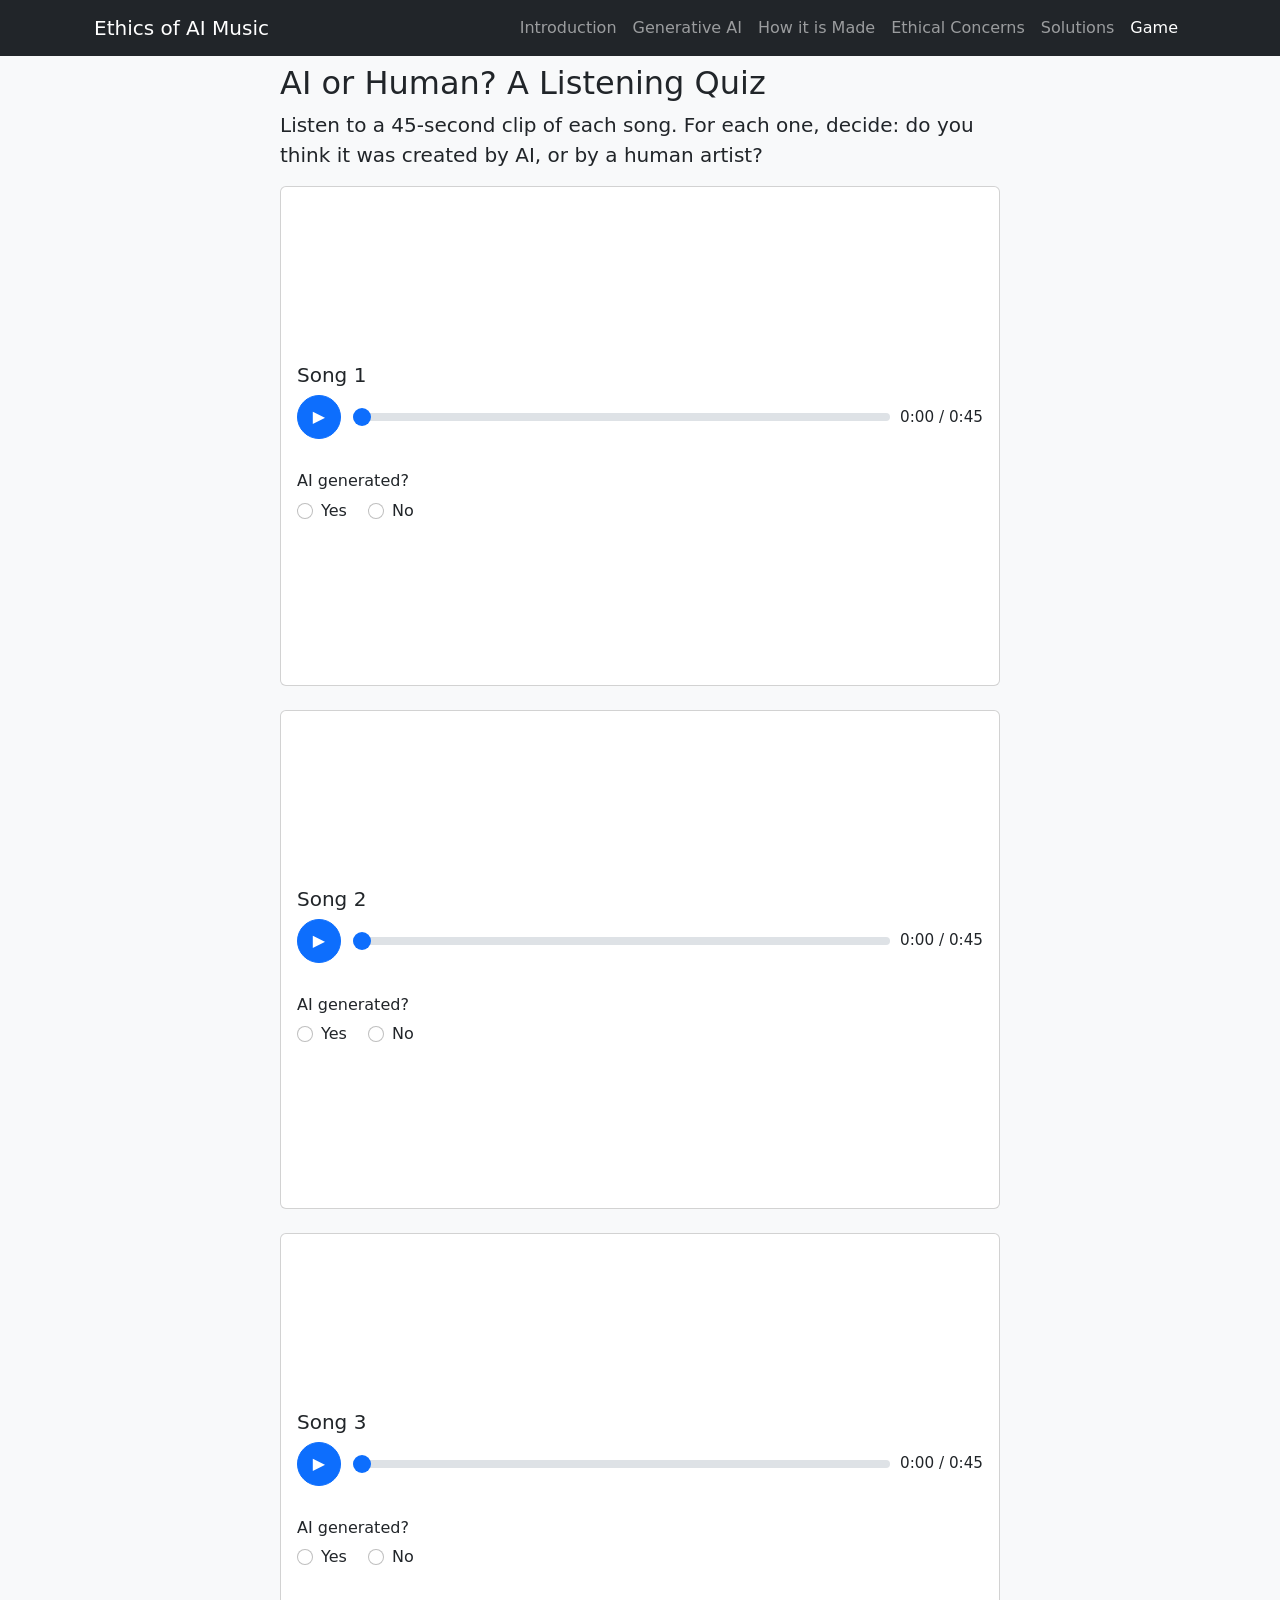
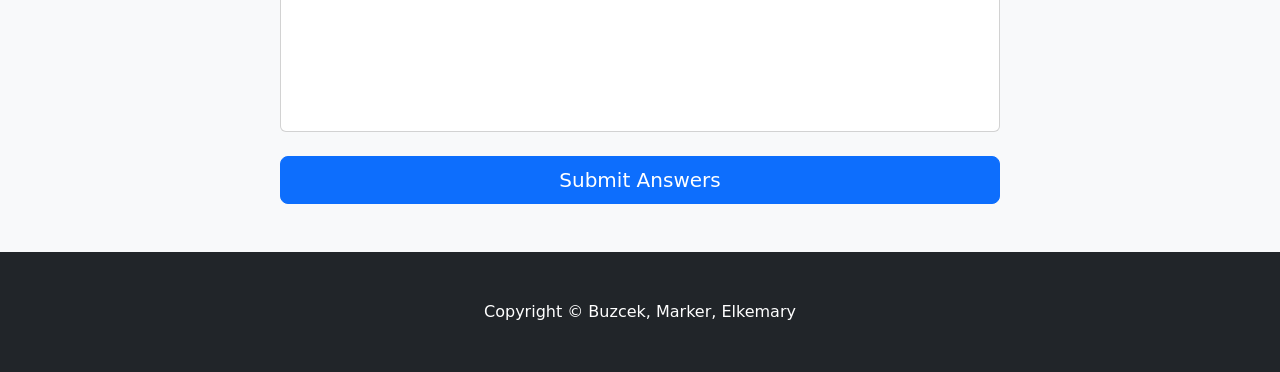
<file: docs/game.html>
<!DOCTYPE html>
<html lang="en">
    <head>
        <meta charset="utf-8" />
        <meta name="viewport" content="width=device-width, initial-scale=1, shrink-to-fit=no" />
        <meta name="description" content="" />
        <meta name="author" content="" />
        <title>AI Music</title>
        <link rel="icon" type="image/x-icon" href="assets/favicon.ico" />
        <link href="styles.css" rel="stylesheet" />
        <style>
            .player { display: flex; align-items: center; gap: 12px; }
            .play-btn {
                width: 44px; height: 44px;
                border-radius: 50%;
                flex-shrink: 0;
                display: flex; align-items: center; justify-content: center;
                padding: 0;
            }
            .progress-wrap { flex: 1; display: flex; align-items: center; gap: 10px; }
            .progress-slider {
                flex: 1; height: 8px;
                -webkit-appearance: none; appearance: none;
                background: #dee2e6; border-radius: 4px;
                cursor: pointer;
            }
            .progress-slider:focus-visible { outline: 3px solid #0d6efd; outline-offset: 4px; }
            .progress-slider::-webkit-slider-thumb {
                -webkit-appearance: none; appearance: none;
                width: 18px; height: 18px;
                background: #0d6efd; border-radius: 50%; cursor: pointer;
            }
            .progress-slider::-moz-range-thumb {
                width: 18px; height: 18px;
                background: #0d6efd; border-radius: 50%; cursor: pointer; border: none;
            }
            .time-display {
                font-variant-numeric: tabular-nums;
                font-size: 0.95rem;
                min-width: 75px;
                text-align: right;
            }
            .sr-only {
                position: absolute;
                width: 1px; height: 1px;
                padding: 0; margin: -1px;
                overflow: hidden;
                clip: rect(0, 0, 0, 0);
                white-space: nowrap;
                border: 0;
            }
            .hidden { display: none; }
        </style>
    </head>
    <body id="page-top">
        <nav class="navbar navbar-expand-lg navbar-dark bg-dark fixed-top" id="mainNav">
            <div class="container px-4" aria-label="Navigation container">
                <a class="navbar-brand" href="index.html">Ethics of AI Music</a>
                <button class="navbar-toggler" type="button" data-bs-toggle="collapse" data-bs-target="#navbarResponsive" aria-controls="navbarResponsive" aria-expanded="false" aria-label="Toggle navigation"><span class="navbar-toggler-icon"></span></button>
                <nav class="collapse navbar-collapse" id="navbarResponsive" aria-label="Main navigation">
                    <ul class="navbar-nav ms-auto">
                        <li class="nav-item"><a class="nav-link" href="index.html">Introduction</a></li>
                        <li class="nav-item"><a class="nav-link" href="generative-ai.html">Generative AI</a></li>
                        <li class="nav-item"><a class="nav-link" href="how-it-is-made.html">How it is Made</a></li>
                        <li class="nav-item"><a class="nav-link" href="ethical-concerns.html">Ethical Concerns</a></li>
                        <li class="nav-item"><a class="nav-link" href="solutions.html">Solutions</a></li>
                        <li class="nav-item"><a class="nav-link active" href="game.html">Game</a></li>
                    </ul>
                </nav>
            </div>
        </nav>

        <section class="bg-light py-5">
            <div class="container px-4" aria-label="Game content">
                <div class="row gx-4 justify-content-center" aria-label="Game layout">
                    <div class="col-lg-8" aria-label="Game main content">
                        <main id="quiz-section">
                            <h2>AI or Human? A Listening Quiz</h2>
                            <p class="lead">
                                Listen to a 45-second clip of each song. For each one, decide:
                                do you think it was created by AI, or by a human artist?
                            </p>

                            <form id="quiz-form" aria-labelledby="quiz-heading">
                                <h3 id="quiz-heading" class="sr-only">Song quiz questions</h3>

                                <!-- SONG 1 -->
                                <section class="card mb-4" aria-labelledby="song1-title">
                                    <div class="card-body">
                                        <h4 class="card-title h5" id="song1-title">Song 1</h4>
                                        <div class="player mb-3" data-player data-song-name="song 1">
                                            <button type="button" class="btn btn-primary play-btn" aria-label="Play song 1" data-play>
                                                <span aria-hidden="true">▶</span>
                                            </button>
                                            <div class="progress-wrap">
                                                <input type="range" class="progress-slider"
                                                    min="0" max="45" step="0.1" value="0"
                                                    aria-label="Song 1 playback position, 45 second clip"
                                                    data-progress>
                                                <span class="time-display" data-time>0:00 / 0:45</span>
                                            </div>
                                            <audio preload="metadata" data-audio src="Breaking Rust - Walk My Walk (Lyrics).mp3"></audio>
                                        </div>
                                        <fieldset>
                                            <legend class="h6">AI generated?</legend>
                                            <div role="radiogroup" aria-labelledby="song1-title">
                                                <div class="form-check form-check-inline">
                                                    <input class="form-check-input" type="radio" name="song1" id="song1-yes" value="yes" required>
                                                    <label class="form-check-label" for="song1-yes">Yes</label>
                                                </div>
                                                <div class="form-check form-check-inline">
                                                    <input class="form-check-input" type="radio" name="song1" id="song1-no" value="no">
                                                    <label class="form-check-label" for="song1-no">No</label>
                                                </div>
                                            </div>
                                        </fieldset>
                                    </div>
                                </section>

                                <!-- SONG 2 -->
                                <section class="card mb-4" aria-labelledby="song2-title">
                                    <div class="card-body">
                                        <h4 class="card-title h5" id="song2-title">Song 2</h4>
                                        <div class="player mb-3" data-player data-song-name="song 2">
                                            <button type="button" class="btn btn-primary play-btn" aria-label="Play song 2" data-play>
                                                <span aria-hidden="true">▶</span>
                                            </button>
                                            <div class="progress-wrap">
                                                <input type="range" class="progress-slider"
                                                    min="0" max="45" step="0.1" value="0"
                                                    aria-label="Song 2 playback position, 45 second clip"
                                                    data-progress>
                                                <span class="time-display" data-time>0:00 / 0:45</span>
                                            </div>
                                            <audio preload="metadata" data-audio src="SpotiMate.io - Strings of Fate - Let Babylon Burn.mp3"></audio>
                                        </div>
                                        <fieldset>
                                            <legend class="h6">AI generated?</legend>
                                            <div role="radiogroup" aria-labelledby="song2-title">
                                                <div class="form-check form-check-inline">
                                                    <input class="form-check-input" type="radio" name="song2" id="song2-yes" value="yes" required>
                                                    <label class="form-check-label" for="song2-yes">Yes</label>
                                                </div>
                                                <div class="form-check form-check-inline">
                                                    <input class="form-check-input" type="radio" name="song2" id="song2-no" value="no">
                                                    <label class="form-check-label" for="song2-no">No</label>
                                                </div>
                                            </div>
                                        </fieldset>
                                    </div>
                                </section>

                                <!-- SONG 3 -->
                                <section class="card mb-4" aria-labelledby="song3-title">
                                    <div class="card-body">
                                        <h4 class="card-title h5" id="song3-title">Song 3</h4>
                                        <div class="player mb-3" data-player data-song-name="song 3">
                                            <button type="button" class="btn btn-primary play-btn" aria-label="Play song 3" data-play>
                                                <span aria-hidden="true">▶</span>
                                            </button>
                                            <div class="progress-wrap">
                                                <input type="range" class="progress-slider"
                                                    min="0" max="45" step="0.1" value="0"
                                                    aria-label="Song 3 playback position, 45 second clip"
                                                    data-progress>
                                                <span class="time-display" data-time>0:00 / 0:45</span>
                                            </div>
                                            <audio preload="metadata" data-audio src="SpotiMate.io - Through My Soul - Enlly.mp3"></audio>
                                        </div>
                                        <fieldset>
                                            <legend class="h6">AI generated?</legend>
                                            <div role="radiogroup" aria-labelledby="song3-title">
                                                <div class="form-check form-check-inline">
                                                    <input class="form-check-input" type="radio" name="song3" id="song3-yes" value="yes" required>
                                                    <label class="form-check-label" for="song3-yes">Yes</label>
                                                </div>
                                                <div class="form-check form-check-inline">
                                                    <input class="form-check-input" type="radio" name="song3" id="song3-no" value="no">
                                                    <label class="form-check-label" for="song3-no">No</label>
                                                </div>
                                            </div>
                                        </fieldset>
                                    </div>
                                </section>

                                <button type="submit" class="btn btn-primary btn-lg w-100" id="submit-btn">Submit Answers</button>
                            </form>
                        </main>

                        <section id="results-section" class="alert alert-warning hidden mt-4"
                            aria-live="polite" aria-atomic="true" tabindex="-1">
                            <h3 class="alert-heading">The Reveal</h3>
                            <p class="lead fw-bold">Actually&hellip; all three songs were AI generated.</p>
                            <p>
                                And fun fact: the first song, <strong>&ldquo;Walk My Walk&rdquo; by Breaking Rust</strong>,
                                hit <strong>#1 on Billboard's Country Digital Song Sales chart</strong> &mdash;
                                an AI-generated track outperforming human country artists.
                            </p>
                            <p>
                                It's getting harder to tell the difference between AI-generated and
                                human-made music. When algorithms start outperforming &mdash; and out-earning &mdash;
                                real human artists, the ethical questions stack up fast.
                                Who gets paid? Whose work trained the model? What happens to the artists
                                whose careers were built on craft, time, and lived experience?
                            </p>
                            <p class="mb-0">
                                There aren't clean answers yet. But the fact that you may not have been
                                able to tell is part of why those questions matter.
                            </p>
                        </section>
                    </div>
                </div>
            </div>
        </section>

        <footer class="py-5 bg-dark">
            <div class="container px-4" aria-label="Footer content"><p class="m-0 text-center text-white">Copyright &copy; Buzcek, Marker, Elkemary</p></div>
        </footer>

        <script src="https://cdn.jsdelivr.net/npm/bootstrap@5.2.3/dist/js/bootstrap.bundle.min.js"></script>
        <script src="scripts.js"></script>

        <script>
            function fmt(s) {
                s = Math.max(0, Math.floor(s));
                const m = Math.floor(s / 60);
                const sec = String(s % 60).padStart(2, '0');
                return `${m}:${sec}`;
            }

            const MAX_SECONDS = 45;

            document.querySelectorAll('[data-player]').forEach(player => {
                const audio = player.querySelector('[data-audio]');
                const playBtn = player.querySelector('[data-play]');
                const playIcon = playBtn.querySelector('span');
                const progress = player.querySelector('[data-progress]');
                const timeDisplay = player.querySelector('[data-time]');
                const songName = player.dataset.songName || 'song';

                audio.addEventListener('play', () => {
                    playIcon.textContent = '❚❚';
                    playBtn.setAttribute('aria-label', `Pause ${songName}`);
                    document.querySelectorAll('[data-audio]').forEach(a => {
                        if (a !== audio && !a.paused) a.pause();
                    });
                });

                audio.addEventListener('pause', () => {
                    playIcon.textContent = '▶';
                    playBtn.setAttribute('aria-label', `Play ${songName}`);
                });

                audio.addEventListener('ended', () => {
                    progress.value = 0;
                    timeDisplay.textContent = '0:00 / 0:45';
                });

                audio.addEventListener('timeupdate', () => {
                    progress.value = Math.min(audio.currentTime, MAX_SECONDS);
                    timeDisplay.textContent = `${fmt(audio.currentTime)} / 0:45`;
                    if (audio.currentTime >= MAX_SECONDS) {
                        audio.pause();
                        audio.currentTime = 0;
                        progress.value = 0;
                        timeDisplay.textContent = '0:00 / 0:45';
                    }
                });

                playBtn.addEventListener('click', () => {
                    if (audio.paused) {
                        audio.play().catch(err => console.error('Playback failed:', err));
                    } else {
                        audio.pause();
                    }
                });

                progress.addEventListener('input', () => {
                    const t = Math.min(parseFloat(progress.value), MAX_SECONDS);
                    audio.currentTime = t;
                    timeDisplay.textContent = `${fmt(t)} / 0:45`;
                });
            });

            const form = document.getElementById('quiz-form');
            const quizSection = document.getElementById('quiz-section');
            const resultsSection = document.getElementById('results-section');

            form.addEventListener('submit', (e) => {
                e.preventDefault();
                document.querySelectorAll('[data-audio]').forEach(a => a.pause());
                quizSection.classList.add('hidden');
                resultsSection.classList.remove('hidden');
                resultsSection.focus();
                resultsSection.scrollIntoView({ behavior: 'smooth', block: 'start' });
            });
        </script>
    </body>
</html>
</file>
